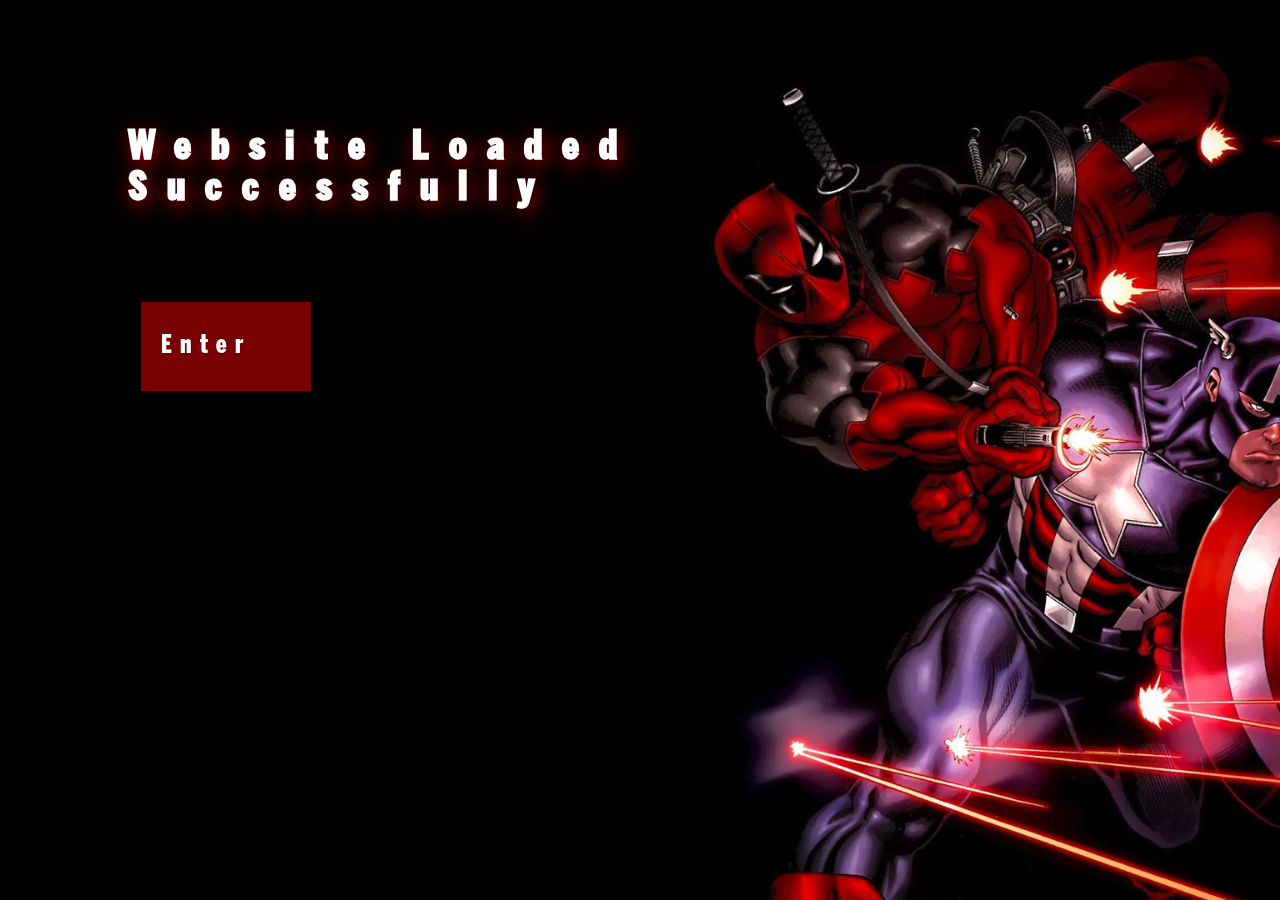
<file: index.html>
<html lang="en">
<head>
    <meta charset="UTF-8">
    <title>Fanmade Marvel </title>
    <link rel="stylesheet" href="main.css">
    <link rel="stylesheet" href="loader.css">
    <script
            src="https://code.jquery.com/jquery-3.3.1.min.js"
            integrity="sha256-FgpCb/KJQlLNfOu91ta32o/NMZxltwRo8QtmkMRdAu8="
            crossorigin="anonymous"></script>
</head>
<body>
<div class="loader" id="loader"></div>
<div class="afterLoad" id="afterLoad">

    <h1>Website Loaded<br> Successfully </h1>
    <button id="enter" class="button" onclick="enter();looad();"><span>Enter</span>
        <div id="border1"></div>
        <div id="border2"></div>
        <div id="border2cover"></div>
        <div id="border3"></div>
        <div id="border4"></div><div id="border4cover"></div>
    </button>
</div>

    <div id="container">
        <div id="titleContainer">
        <div  id="logo"></div>
        </div>
        <section id="characterList">
            <div id="characterSection"><br>ALL CHARACTERS</div>
            <div id="characterAlpha"><br>
                <div class="alpha">A
                    <div class="bottomBorderBlack">
                        <div class="bottomBorderRed"></div>
                    </div>
                </div><br>
                <div class="alpha">B <div class="bottomBorderBlack">
                    <div class="bottomBorderRed"></div>
                </div></div><br>
                <div class="alpha">C <div class="bottomBorderBlack">
                    <div class="bottomBorderRed"></div>
                </div></div><br>
                <div class="alpha">D <div class="bottomBorderBlack">
                    <div class="bottomBorderRed"></div>
                </div></div><br>
                <div class="alpha">E <div class="bottomBorderBlack">
                    <div class="bottomBorderRed"></div>
                </div></div><br>
                <div class="alpha">F <div class="bottomBorderBlack">
                    <div class="bottomBorderRed"></div>
                </div></div><br>
                <div class="alpha">G <div class="bottomBorderBlack">
                    <div class="bottomBorderRed"></div>
                </div></div><br>
                <div class="alpha">H <div class="bottomBorderBlack">
                    <div class="bottomBorderRed"></div>
                </div></div><br>
                <div class="alpha">I <div class="bottomBorderBlack">
                    <div class="bottomBorderRed"></div>
                </div></div><br>
                <div class="alpha">J <div class="bottomBorderBlack">
                    <div class="bottomBorderRed"></div>
                </div></div><br>
                <div class="alpha">K <div class="bottomBorderBlack">
                    <div class="bottomBorderRed"></div>
                </div></div><br>
                <div class="alpha">L <div class="bottomBorderBlack">
                    <div class="bottomBorderRed"></div>
                </div></div><br>
                <div class="alpha">M <div class="bottomBorderBlack">
                    <div class="bottomBorderRed"></div>
                </div></div><br>
                <div class="alpha">N <div class="bottomBorderBlack">
                    <div class="bottomBorderRed"></div>
                </div></div><br>
                <div class="alpha">O <div class="bottomBorderBlack">
                    <div class="bottomBorderRed"></div>
                </div></div><br>
                <div class="alpha">P <div class="bottomBorderBlack">
                    <div class="bottomBorderRed"></div>
                </div></div><br>
                <div class="alpha">Q <div class="bottomBorderBlack">
                    <div class="bottomBorderRed"></div>
                </div></div><br>
                <div class="alpha">R <div class="bottomBorderBlack">
                    <div class="bottomBorderRed"></div>
                </div></div><br>
                <div class="alpha">S <div class="bottomBorderBlack">
                    <div class="bottomBorderRed"></div>
                </div></div><br>
                <div class="alpha">T <div class="bottomBorderBlack">
                    <div class="bottomBorderRed"></div>
                </div></div><br>
                <div class="alpha">U <div class="bottomBorderBlack">
                    <div class="bottomBorderRed"></div>
                </div></div><br>
                <div class="alpha">V <div class="bottomBorderBlack">
                    <div class="bottomBorderRed"></div>
                </div></div><br>
                <div class="alpha">W <div class="bottomBorderBlack">
                    <div class="bottomBorderRed"></div>
                </div></div><br>
                <div class="alpha">X <div class="bottomBorderBlack">
                    <div class="bottomBorderRed"></div>
                </div></div><br>
                <div class="alpha">Y <div class="bottomBorderBlack">
                    <div class="bottomBorderRed"></div>
                </div></div><br>
                <div class="alpha">Z <div class="bottomBorderBlack">
                    <div class="bottomBorderRed"></div>
                </div></div><br>
            </div>
        </section>
        <section id="mainSection">
            <div class="h1heading">
                <div>
                    Marvel Universe
                </div>
            </div>
            <div class="para">
            The shared storytelling palette known as the Marvel universe was unveiled in 1961, when Goodman responded to the growing interest in superhero books by commissioning writer Stan Lee and artist Jack Kirby to create the Fantastic Four. With the release of Fantastic Four no. 1 (November 1961), readers were introduced to a superheroic setting that was, nevertheless, rooted in the real world. Lee and Kirby attempted to make their comic book characters more original by allowing them to interact with each other in a realistic fashion, including heroes often fighting or arguing with each other. This trend continued with a flood of other superhero characters introduced by Marvel Comics during the early 1960s, including Spider-Man, the Incredible Hulk, and the X-Men. Lee wrote the majority of Marvel’s books during that time, and Jack Kirby and Steve Ditko were the most important and influential artists.
            </div>
        </section>
        <section id="McuMovies"><br><br>
            <div class="h1heading">
                <div>
                    MCU Movies
                </div>
            </div>
            <br>
           <br>
             <!--[Example]--
            <div class="movieCard">
                <div class="Movietitle">Iron Man<div class="MovieBottomLine"></div> </div><br>
                <img src="resources/Ironmanposter1.JPG" class="MoviePoster">
                <div class="MovieDescription">
                    Rating: PG-13<br><br>Release Date: May 02, 2008<br><br>Starring: Jon Favreau, Jeff Bridges, Terrence Howard, Gwyneth Paltrow, Samuel L. Jackson, Clark Gregg, Leslie Bibb, Robert Downey Jr., Shaun Toub, Faran Tahir<br><br>2008's Iron Man tells the story of Tony Stark, a billionaire industrialist and genius inventor who is kidnapped and forced to build a devastating weapon. Instead, using his intelligence and ingenuity, Tony builds a high-tech suit of armor and escapes captivity. When he uncovers a nefarious plot with global implications, he dons his powerful armor and vows to protect the world as Iron Man
                    </div><br>
                <div class="optionsForMovies"><center>
                   <a href="https://openload.co/stream/c5N59EO9xzY~1524663218~47.247.0.0~nmo2D8VI?mime=true*" target="_blank"> <img src="resources/download.svg" class="download"></a>
                <h5 class="downloadtext">Download The Movie</h5>
                </center>
                </div>
            </div> <br><br> -->
            <br><br<br>
        </section>
        <section id="FactVideos">
            <div id="titleVideos">Fact<br>Videos</div>
                <div id="FactVideosList">

                </div>
        </section>
    </div>
    <div id="videoPlayer">
        <div id="videoBox">
            <span id="videoCloser" onclick="closeVideoBox()">&times;</span>
            <hr>
            <span id="videoTitle" class="videoTitle"></span>
            <hr>
            <div id="frameCont">
                <iframe class="VideoFrame" id="videoFrame"></iframe>
            </div>
        </div>
    </div>
</body>
<script>function looper(){
    for(let i = 0; i<FactsVideoRecources.length;i++){
        FactVides(FactsVideoRecources[i].name,FactsVideoRecources[i].src,FactsVideoRecources[i].videSrc);
        console.log(FactsVideoRecources[i]);
    }
}


    function closeVideoBox() {
        let video = document.getElementById('videoFrame');
        let videobox = document.getElementById('videoPlayer');
        videobox.style.visibility = 'hidden';
        video.src = "";
    }


</script>
<script src="main.js"></script>
<script src="loader.js"></script>
</html>
</file>
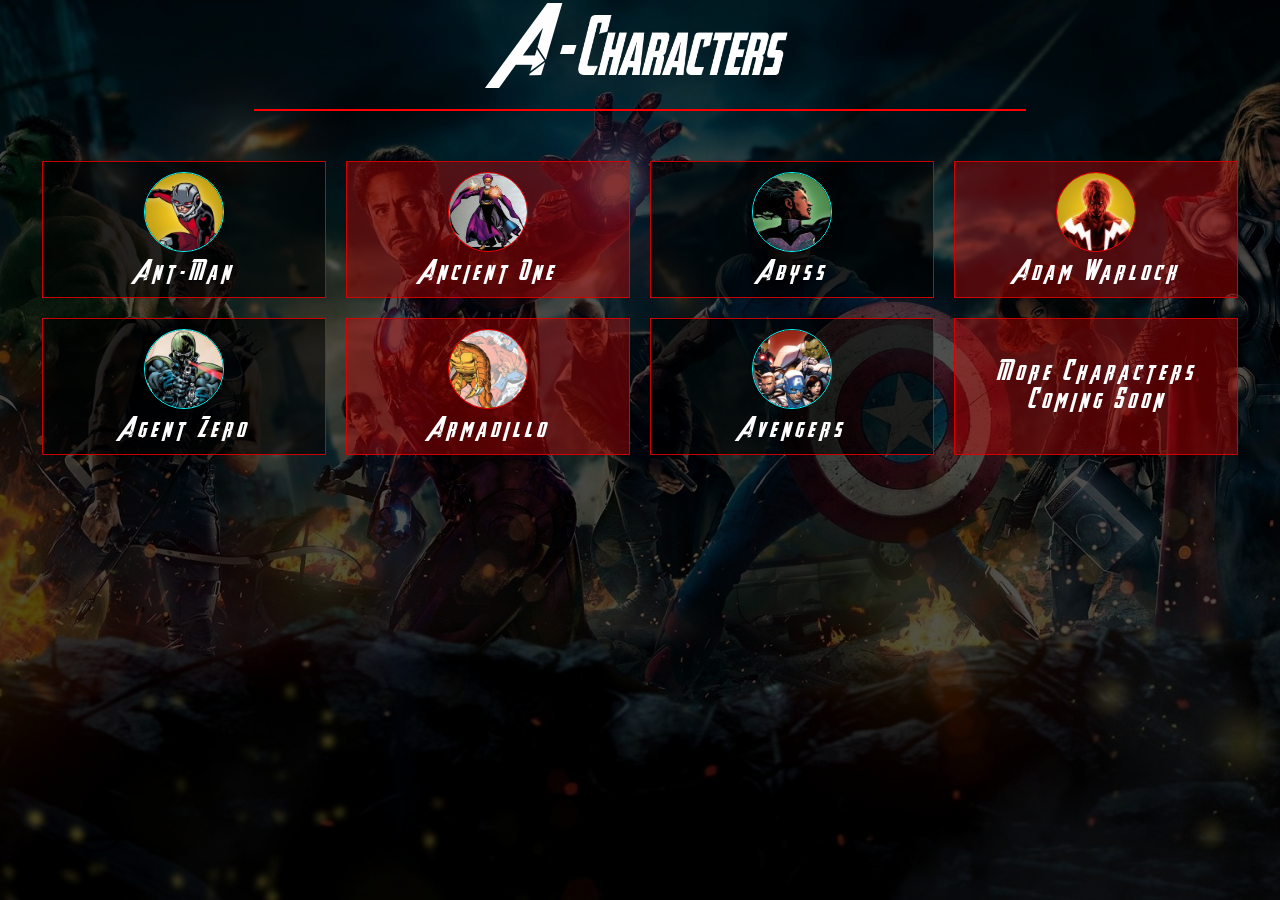
<file: character/A/index.html>
<!DOCTYPE html>
<html lang="en">
<head>
    <meta charset="UTF-8">
    <title>A</title>
    <link rel="stylesheet" href="https://marvel-infinite.github.io\character\character.css">
</head>
<body><div class="bgCover">
<div class="title">A - <img src="https://marvel-infinite.github.io\character\characterW.png" height="60" width="210"></div>
<hr class="hr">
    <table>
        <tr>
            <td>
                <img src="pic/AntManPP.jpg"><br>
                Ant-Man

            </td>
            <td>
                <img src="pic/AncientOne.jpg"><br>
                Ancient One
            </td>
            <td><img src="pic/abyss.jpg"><br>
                Abyss
            </td>
            <td>
                <img src="pic/AdamWarlock.jpg"><br>
                Adam Warlock
            </td>

        </tr>  <tr>
        <td>
            <img src="pic/agentZero.jpg"><br>
            Agent Zero
        </td>
        <td>
          <img src="pic/amadillo.jpg"><br>
            Armadillo
        </td>
        <td>
           <img src="pic/avengers.jpg"><br>
            Avengers

        </td>
        <td>
            More Characters<br>Coming Soon
        </td>

        </tr>

    </table>
</div></body>
</html>
</file>
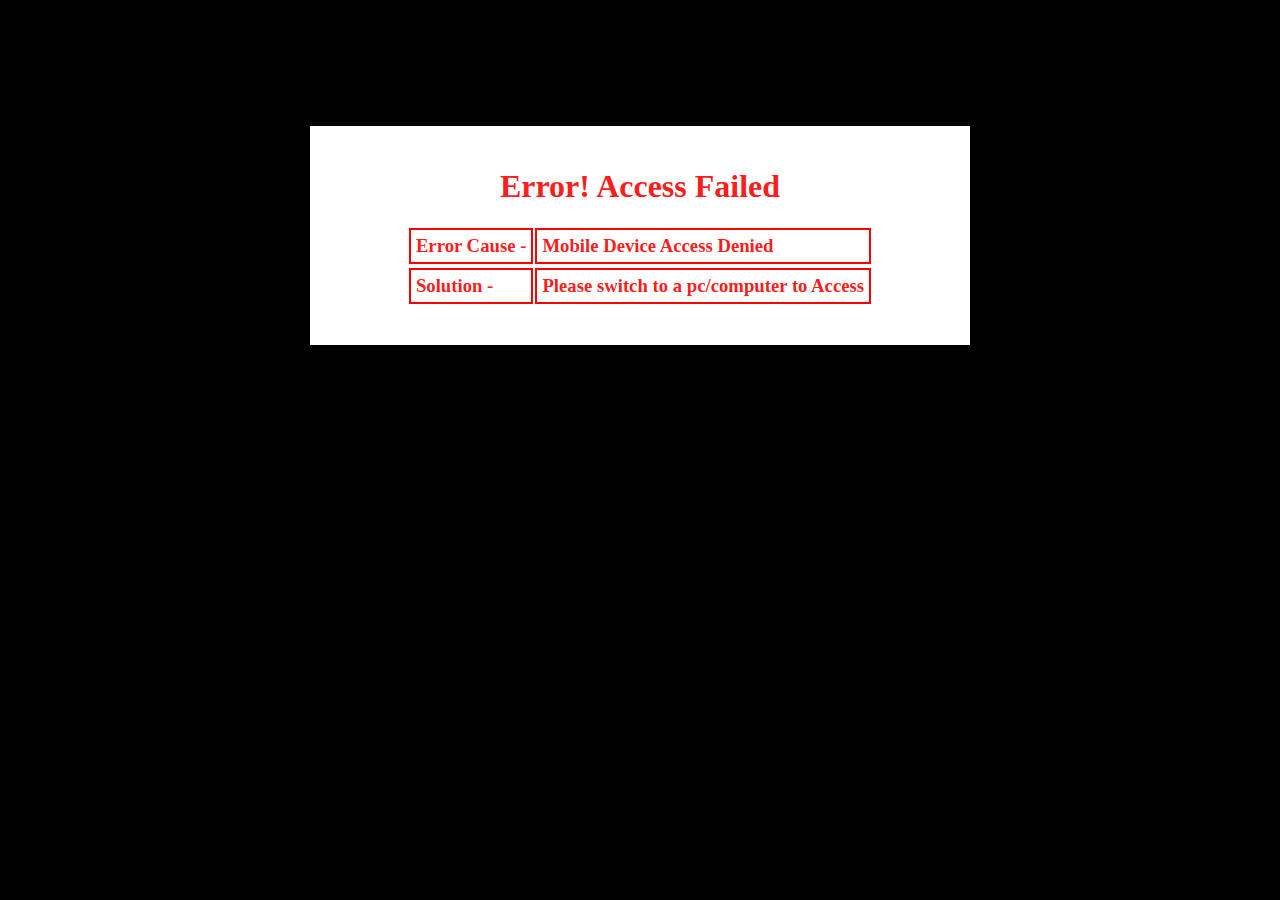
<file: mobile.html>
<!DOCTYPE html>
<html lang="en">
<head>
    <meta charset="UTF-8">
    <title>Mobile Device Not Allowed</title>
    <style>
        body{
            background: black;
        }
        #main{
            background: white;
            font-family: Calibri;
            width: 49%;
            height: auto;
            padding: 20px;
            background: white;
            color: rgba(250,0,0,0.9);
            margin-top: 10%;
        }
        td{
            border: 2px solid red;
            padding: 5px;
        }
    </style>
</head>
<body>
<center>
    <div id="main">
        <h1>Error! Access Failed</h1>
      <h3>  <table><tr>
            <td>Error Cause    -</td><td>    Mobile Device Access Denied</td></tr><tr></tr>
            <tr><td>Solution  -</td> <td>Please switch to a pc/computer to Access</td></tr>

        </table></h3>
    </div>
</center>
</body>
</html>
</file>
<file: main.css>
body{
    margin: 0;
    background: url("resources/marvel.jpg"),deeppink;
    background-attachment: fixed;
    background-position: center;
    background-size: cover;
    background-repeat: no-repeat;
    color: #fefefe;
    font-family: Roboto,Calibri,"Agency FB";
}
#container{
    height: 100%;
    width: 100%;
    position: fixed;
    overflow: scroll;
    background: rgba(0,0,0,0.6);
}
#titleContainer{
    width: 65%;
    overflow: visible;
    height: 121px;
    margin-top: 0;
    margin-left:15% ;
    background: rgba(0,250,0,0);
}

.para{
    word-wrap: break-word;
    padding-left: 30px ;
    padding-right: 30px ;
    padding-top: 25px;
    font-family: MainFontLight;
    font-size: 20px;
    letter-spacing: 2px;
}
.h1heading{
    height: 0;
    width: 70%;
    border-bottom: 30px solid rgba(250,0,0,0.4);
    border-left: 30px solid rgba(250, 0, 0 ,0.4);
    border-top: 30px solid rgba(250,0,0,0.4);
    border-right: 30px solid transparent;

}
.h1heading > div{
    margin-top: -17px;
    margin-left: -9px;
    color: rgba(255,255,255,1);
    font-size: 30px;
    font-family: mainFont;
    letter-spacing: 7px;
}
#logo{
    position: absolute;
    margin-top: 0;
    margin-left:20% ;
    height: 120px;
    width: 250px;
    background-image: url("resources/logo.png");
    background-position: center;
    background-size: 220px;
    background-repeat: no-repeat;
    z-index: 20;
}
.additionalClassForAnimation{
-webkit-animation: welcomeAnimation 4s linear 1;
}

@-webkit-keyframes welcomeAnimation {
    0%{height: 190%; width: 190%; background-size: 190%; margin-left: -45%;}
    70%{height: 100%; width: 100%; background-size: 100%; margin-left: 0;}
    100%{height: 120px; width: 250px; background-size: 220px;}

}
#mainSection{
    width: 65%;
    overflow: visible;
    height: 50%;
    margin-top: 1px;
    margin-left:15% ;
    background: rgba(0,0,0,0.4);
}
#McuMovies{
    width: 65%;
    overflow: visible;
    height: 50%;
    margin-top: 0;
    margin-left:15% ;
    background: rgba(0,0,0,0.4);
}
.movieCard{
    width: 80%;
    background: rgba(0,0,0,0.7);
    height: auto;
    overflow: hidden;
    margin-left: 10%;
    padding-bottom: 20px;
}
.Movietitle{
    font-family: mainFont;
    font-size: 35px;
    margin-top: 20px;
    padding: 15px;
    padding-bottom: 0;
    width: 50%;
    letter-spacing: 7px;
    border-bottom: 8px solid transparent;
}
.MoviePoster{
    position: absolute;
    background: rgba(0,0,0,0.7);
    margin: 40px;
    margin-top: 0;
}
.MovieDescription{
    float: right;
    width: 54%;
    background: rgba(0,0,0,0.75);
    height: auto;
    font-family: Calibri;
    font-weight: 200;
    font-size: 16px;
    padding: 20px;
    padding-left: 20px !important;
    text-align: left;
}
.MovieBottomLine{
    width: 120%;
    transform: skew(30deg);
    height: 11px;
    margin-left: -20%;
    background: rgba(200,0,0,0.5);
}
.optionsForMovies{
    position: inherit;
    width: 80%;
    margin-left: 10%;
    height: 100px;
    background: rgba(20,0,0,0.7);
    border-radius: 10px;
    margin-top: 60%;

}
.downloadtext{
    margin-top: 8px;
    letter-spacing: 7px;
}
.phaseSeperataor{
    background-color: rgba(0,0,0,0.7);
    width: 100%;
    height: auto;
    text-align: center;
    letter-spacing: 5px;
}
#characterList{
    height: 100%;
    /*overflow: hidden;*/
    margin-left: 0;
    margin-top: 0 !important;
    position: fixed;
    top: 0;
    left: 0;
    /*width: 200px;*/
    width: 15%;
    border-right: 3px solid #ED1D24;
    background-color: rgba(0,0,0,0.5);
}
::-webkit-scrollbar{
    width: 1px;
    height: 1px;
}
::-webkit-scrollbar-thumb{
    height: 20px;
    background-color: #ff0400;
}
::-webkit-scrollbar-track{
    background-color: #242424;
}
.download{
    background: url("resources/download.svg");
    height: 60px;
    width: 60px;
}
#characterSection{
    font-size: 150%;
    word-wrap: break-word;
    text-align: center;
    height: 115px;
    border-bottom: 1px solid #ED1D24;
    font-family: mainFont;
    letter-spacing: 5px;
    /*background-color: aqua;*/
}
#videoPlayer{
    position: fixed;
    height: 100%;
    width: 100%;
    background: rgba(0,0,0,0.9);
    z-index: 100;
    visibility: hidden;
}
@font-face {
    font-family: Roboto;
    src: url("fonts/Roboto-Black.ttf");
}
.videoTitle{
    margin-left: 70px;
}
#videoBox{
    overflow-x: hidden;
    overflow-y: scroll;
    width: 70%;
    padding-top: 20px;
    height: 100%;
    position: absolute;
    left: 15%;
    background-color: rgba(220, 220, 220, 0.96);
    font-family: Roboto,Calibri,Castellar;
    color: black;
    font-size: 40px;
}
#videoCloser{
    position: fixed;
    right: 16.5%;
    top: -2px;
    cursor: pointer;
    color: rgba(200,0,0,0.6);
}
#videoCloser:hover{
  -webkit-animation: closerRotater 600ms ease-in-out 2;
}
@-webkit-keyframes closerRotater {
    from{-webkit-transform: rotate(0deg)}
    to{-webkit-transform: rotate(360deg)}
}
#frameCont{
    margin-left: 70px;
    height: 70%;
    width: 70%;
    background: rgba(0,0,0,0.25);

}
.VideoFrame{
    height: 100%;
    width: 100%;
    border: inset 2px rgba(200,0,0,0.5);
}
#characterAlpha{
    overflow-y: scroll;
    overflow-x: hidden;
    height: 83%;
}
.alpha {
    font-size: 25px;
    padding: 20px;
    font-family: mainFont;
    height: 10px;
    cursor: pointer;
    transition: all ease-in-out .2s;
    padding-top: 10px;
    background-color: rgba(250, 0, 0, 0.3);
    width: 80%;

}
.bottomBorderRed{
    width: 100%;
    height: 10px;
    background: red;
    -webkit-transform: skew(20deg);
    margin-left: -170px;
    transition: all ease-in-out .2s;
}
.bottomBorderBlack{
    width: 120%;
    height: 10px;
    background: rgba(0,0,0,0.5);
    -webkit-transform: skew(20deg);
    margin-left: 10px;
}
.alpha:hover .bottomBorderRed{
    width: 150%;
}


@font-face {
    font-family: mainFont;
    font-stretch: expanded;
    src: url("fonts/BentonSans Comp Black Regular.otf");
}

#FactVideos{
    position: fixed;
    background: rgba(250,0,0,0);
    height: 100%;
    width: 20%;
    /*width: 280px;*/
    top: 0;
    right: 0;
    border-left: 4px solid rgba(239,0,0,0.8);
    overflow: hidden;
}
#titleVideos{
    height: 20%;
    width: 100%;
    background: none;
    font-size: 35px;
    text-align: center;
    height: 115px;
    border-bottom: 1px solid #ED1D24;
    font-family: mainFont;
    letter-spacing: 7px;
    padding-top: 30px;
}
#FactVideosList{
    overflow: scroll;
    height: 77%;
    align-content: center;
    text-align: center;
}
.factvideo{
    cursor: pointer;
    margin-left: 13.5px;
    text-align: center;
    background: rgba(180,0,0,0.4);
    width: 90%;
    border: 1px solid red;
    overflow: scroll;
}
.factvideo > img{
    height: 130px;
    width: 200px;
    border-radius: 10px;
}
.factvideo > h2{
    margin-top: 1px;
    font-family: MainFontLight;
    font-size: 20px;
    letter-spacing: 4px;
}
@font-face{
    font-family: MainFontLight;
    src: url("fonts/BentonSans Comp Light.otf");
}
</file>
<file: loader.css>
.loader{
    z-index: 1000;
    position: fixed;
    top: 0;
    left: 0;
    width: 1000%;
    height: 1000%;
    background: url("resources/loading.gif"),black;
    background-position: center;
    background-repeat: no-repeat;
    background-size: cover;
    background-attachment: fixed;
    visibility: visible;
}
.afterLoad{
    background: url("resources/bg1.jpg");
    background-position: center;
    background-repeat: no-repeat;
    background-size: cover;
    background-attachment: fixed;
    position: fixed;
    z-index: 999;
    top: 0;
    left: 0;
    height: 100%;
    width: 100%;
    font-family: mainFont;
    font-size: 20px;
    letter-spacing: 20px;
    text-shadow: 2px 5px 20px rgba(255,0,0,0.7);

}
.afterLoad > h1{
    margin-left: 10% ;
    margin-top: 10%;
}
@font-face {
    font-family: mainFont;
    font-stretch: expanded;
    src: url("fonts/BentonSans Comp Black Regular.otf");
}
.button{
    height: 90px;
    cursor: pointer;
    width: 170px;
    font-family: mainFont;
    font-size: 25px;
    color: white;
    letter-spacing: 8px;
    margin-top: 5%;
    background-color: rgba(200,0,0,0.6);
    outline: rgba(200,0,0,0.6);
    border: none;
    border-radius: 0;
    margin-left: 11%;
}

.button > span{
    margin-left: -40px;
}
#border1{
    transition: all .3s linear;
    position: absolute;
    margin-left: -8px;
    margin-top: -59px;
    height: 2px;
    width: 2px;
    background-color: red;
}
#border2{
    transition: all .3s linear;
    position: absolute;
    height: 2px;
    width: 270px;
    background-color: red;
    margin-left: -106px;
    margin-top: -59px;
}
#border2cover{
    position: absolute;
    height: 2px;
    width: 272px;
    background-color: black;
    margin-left: -108px;
    margin-top: -59px;
    z-index: 20;
    transition: all .3s linear;
}
.button:hover > #border1{
    height: 191px;
}
.button:hover > #border2cover{
    margin-left: -380px;
}
#border3{
    transition: all .3s linear;
    position: absolute;
    height: 2px;
    width: 0;
    background-color: red;
    margin-left: -6px;
    margin-top: 30px;
}
.button:hover > #border3{
    width: 272px;
}
#border4{
    transition: all .3s linear;
    position: absolute;
    margin-left: 164px;
    margin-top: -159px;
    height: 190px;
    width: 2px;
    background-color: red;
}#border4cover{
     transition: all .3s linear;
     position: absolute;
     margin-left: 164px;
     margin-top: -159px;
     height: 190px;
     width: 2px;
     background-color: black;
 }
.button:hover > #border4cover{
    margin-top: -345px;
}
</file>
